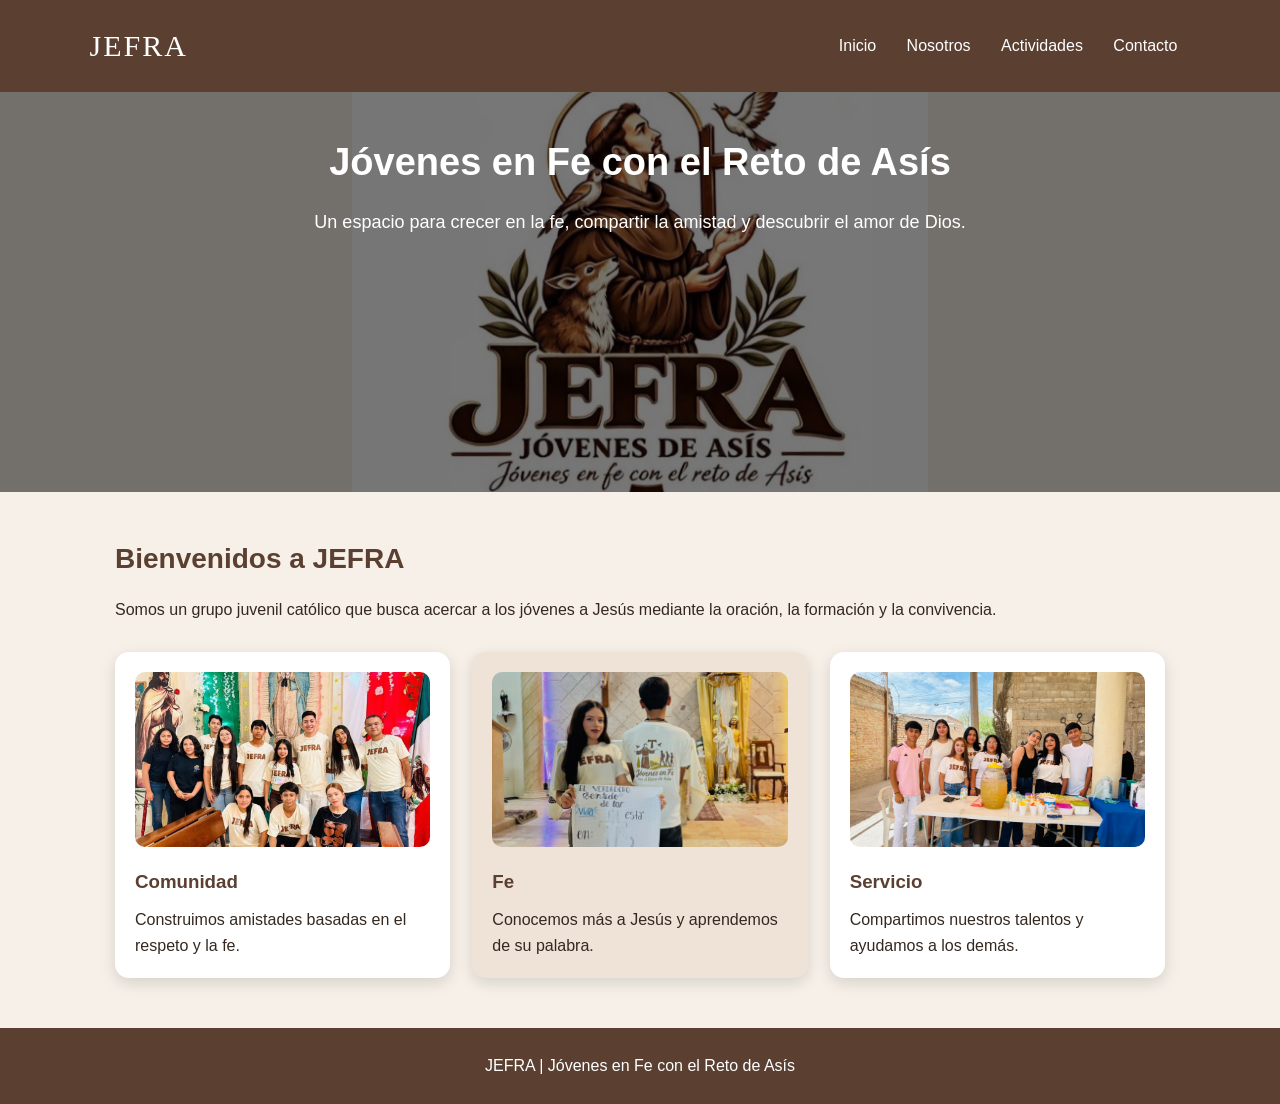
<file: index.html>
<!DOCTYPE html>

<html lang="es">

<head>

    <meta charset="UTF-8">

    <meta name="viewport" content="width=device-width, initial-scale=1.0">

    <title>JEFRA | Inicio</title>

    <link rel="stylesheet" href="estilos.css">

</head>

<body>

<header>

    <div class="logo">JEFRA</div>

    <nav>

        <a href="index.html">Inicio</a>

        <a href="nosotros.html">Nosotros</a>

        <a href="actividades.html">Actividades</a>

        <a href="contacto.html">Contacto</a>

    </nav>

</header>

<section class="hero">

    <h1>Jóvenes en Fe con el Reto de Asís</h1>

    <p>Un espacio para crecer en la fe, compartir la amistad y descubrir el amor de Dios.</p>

</section>

<main class="contenedor">

    <h2>Bienvenidos a JEFRA</h2>

    <p>Somos un grupo juvenil católico que busca acercar a los jóvenes a Jesús mediante la oración, la formación y la convivencia.</p>

    <div class="tarjetas">

        <div class="tarjeta">

            <img src="Imagenes/Comunidad.jpg" alt="Jóvenes">

            <h3>Comunidad</h3>

            <p>Construimos amistades basadas en el respeto y la fe.</p>

        </div>

        <div class="tarjeta">

            <img src="Imagenes/fe.jpg" alt="Biblia">

            <h3>Fe</h3>

            <p>Conocemos más a Jesús y aprendemos de su palabra.</p>

        </div>

        <div class="tarjeta">

            <img src="Imagenes/servicio.jpg" alt="Grupo juvenil">

            <h3>Servicio</h3>

            <p>Compartimos nuestros talentos y ayudamos a los demás.</p>

        </div>

    </div>

</main>

<footer>

    <p>JEFRA | Jóvenes en Fe con el Reto de Asís</p>

</footer>

</body>

</html>
</file>
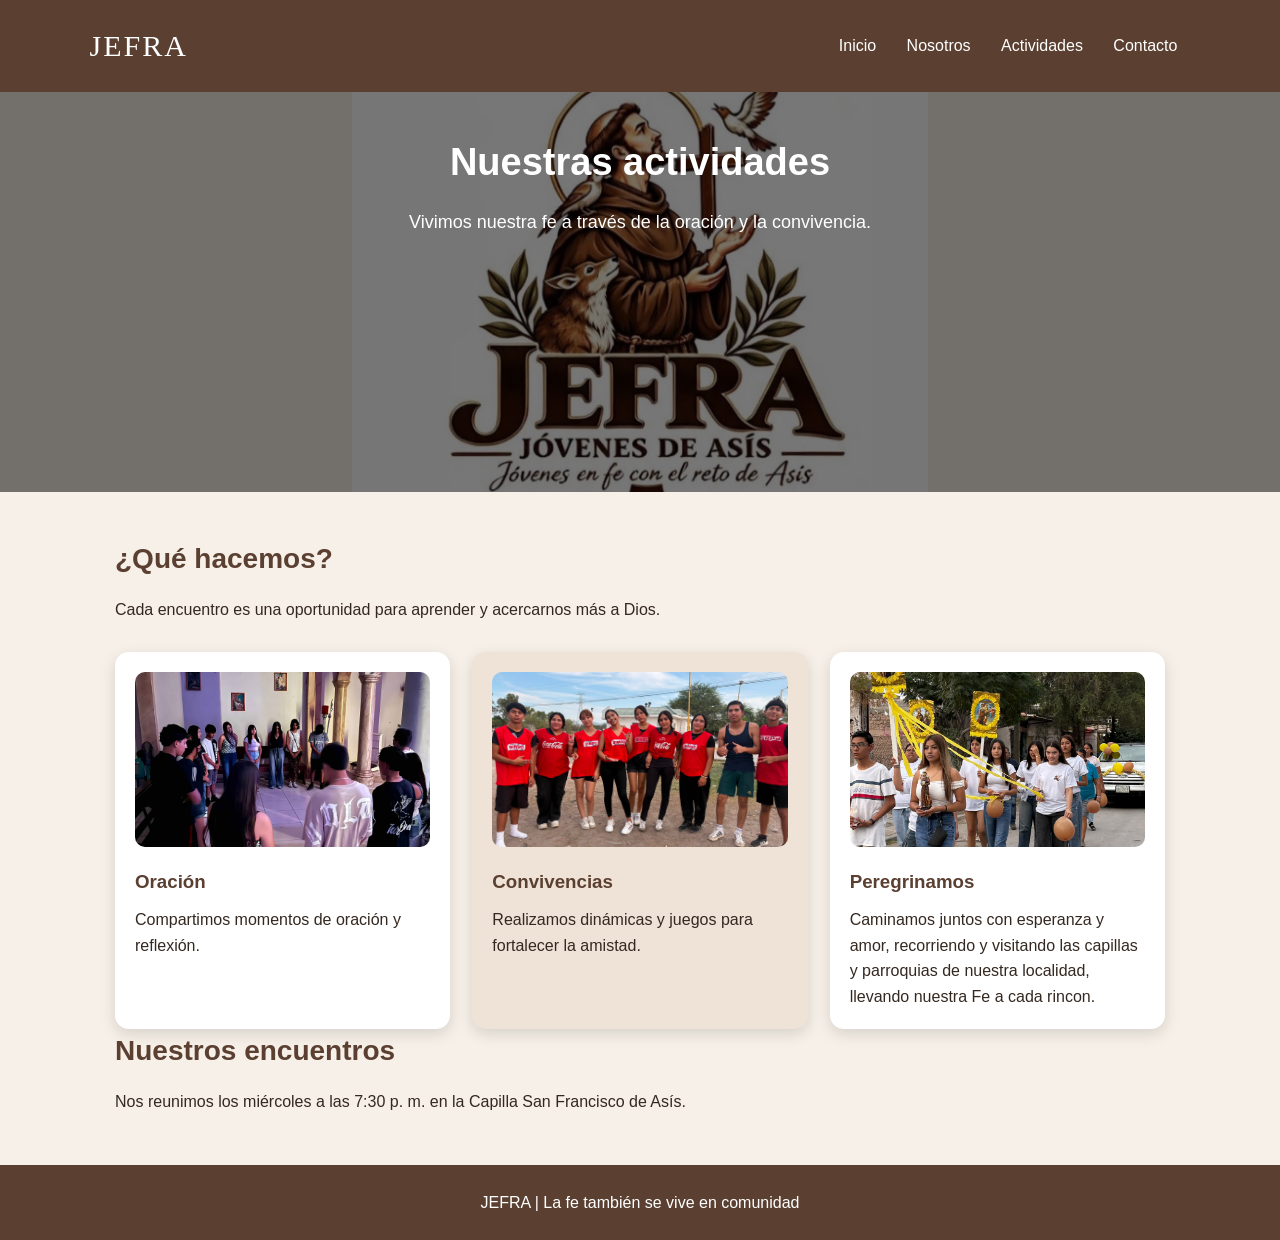
<file: actividades.html>
<!DOCTYPE html>

<html lang="es">

<head>

    <meta charset="UTF-8">

    <meta name="viewport" content="width=device-width, initial-scale=1.0">

    <title>JEFRA | Actividades</title>

    <link rel="stylesheet" href="estilos.css">

</head>

<body>

<header>

    <div class="logo">JEFRA</div>

    <nav>

        <a href="index.html">Inicio</a>

        <a href="nosotros.html">Nosotros</a>

        <a href="actividades.html">Actividades</a>

        <a href="contacto.html">Contacto</a>

    </nav>

</header>

<section class="hero">

    <h1>Nuestras actividades</h1>

    <p>Vivimos nuestra fe a través de la oración y la convivencia.</p>

</section>

<main class="contenedor">

    <h2>¿Qué hacemos?</h2>

    <p>Cada encuentro es una oportunidad para aprender y acercarnos más a Dios.</p>

    <div class="tarjetas">

        <div class="tarjeta">

            <img src="Imagenes/Oracion.jpg" alt="Oración">

            <h3>Oración</h3>

            <p>Compartimos momentos de oración y reflexión.</p>

        </div>

        <div class="tarjeta">

            <img src="Imagenes/convivencia.jpg" alt="Convivencia">

            <h3>Convivencias</h3>

            <p>Realizamos dinámicas y juegos para fortalecer la amistad.</p>

        </div>

        <div class="tarjeta">

            <img src="Imagenes/peregrinaciones.jpg" alt="Servicio">

            <h3>Peregrinamos</h3>

            <p>Caminamos juntos con esperanza y amor, recorriendo y visitando
                las capillas y parroquias de nuestra localidad, llevando nuestra Fe
                a cada rincon.
            </p>

        </div>

    </div>

    <h2>Nuestros encuentros</h2>

    <p>Nos reunimos los miércoles a las 7:30 p. m. en la Capilla San Francisco de Asís.</p>

</main>

<footer>

    <p>JEFRA | La fe también se vive en comunidad</p>

</footer>

</body>

</html>
</file>
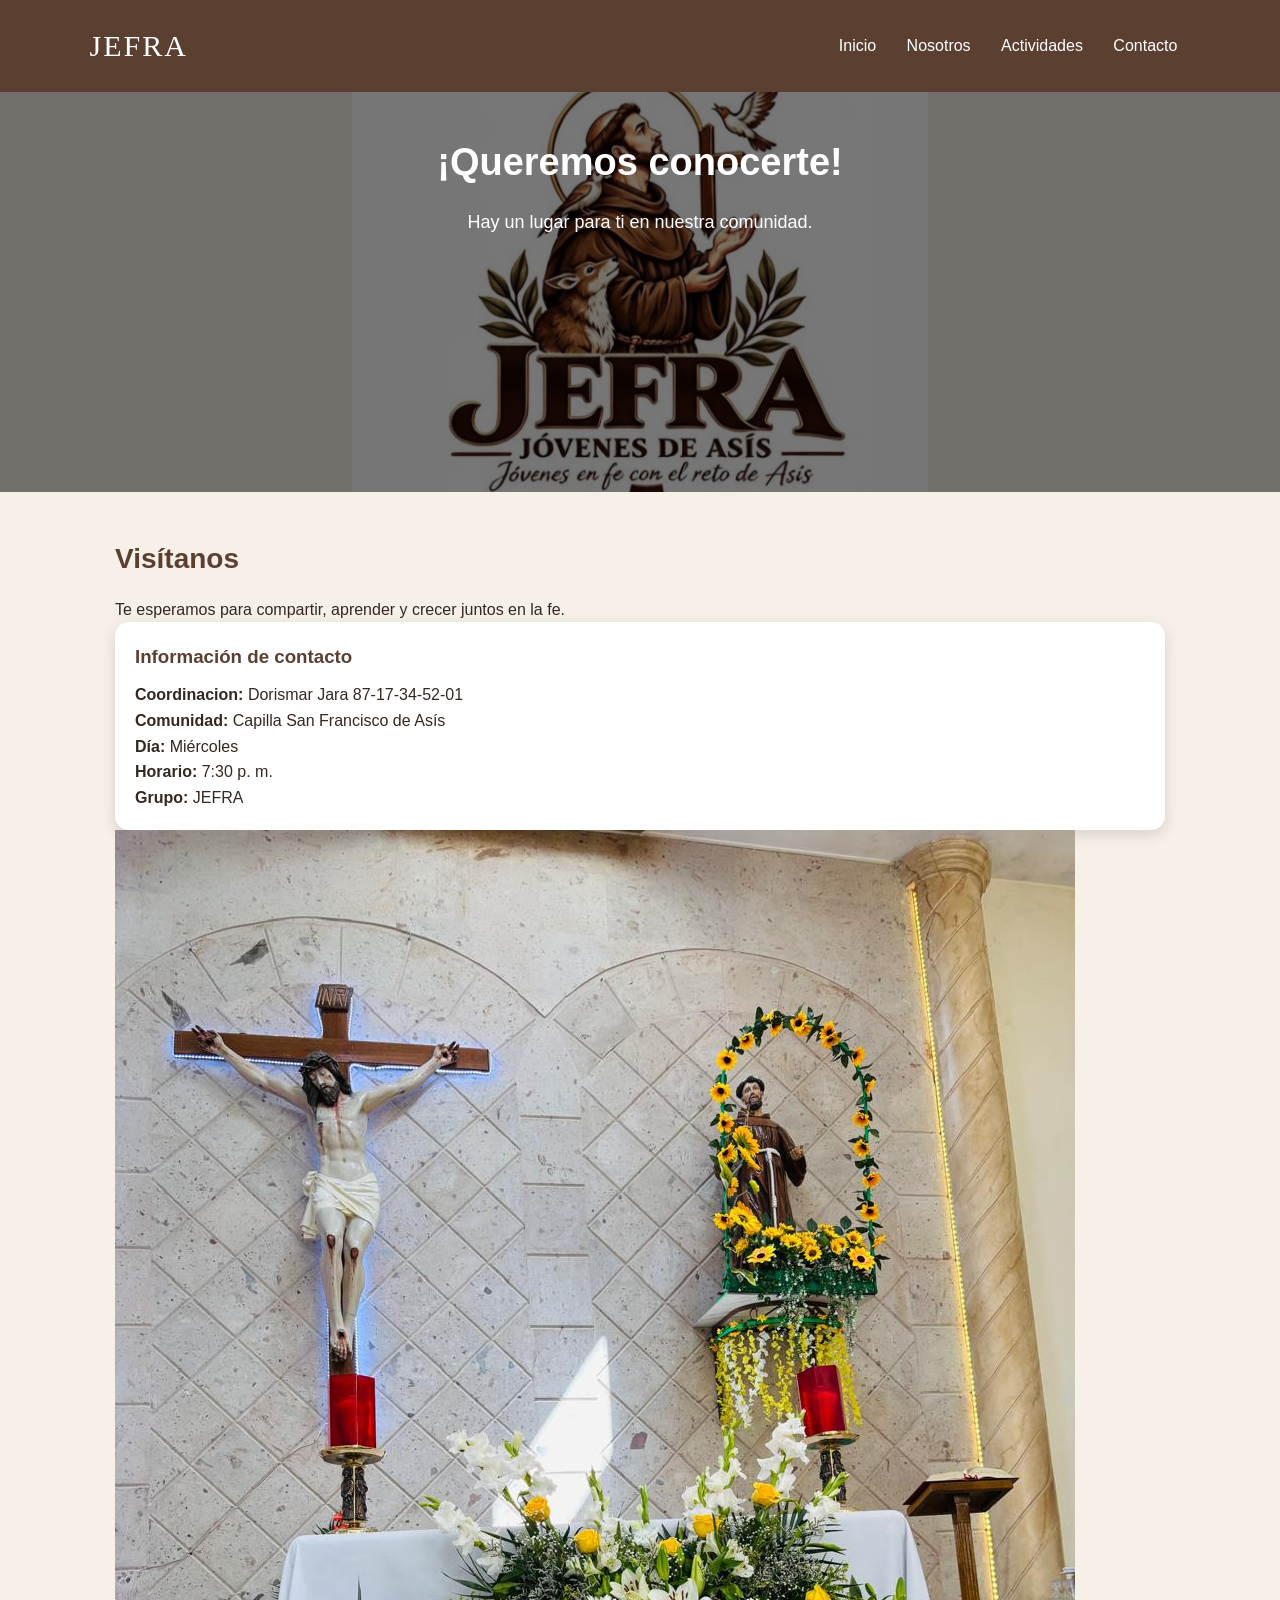
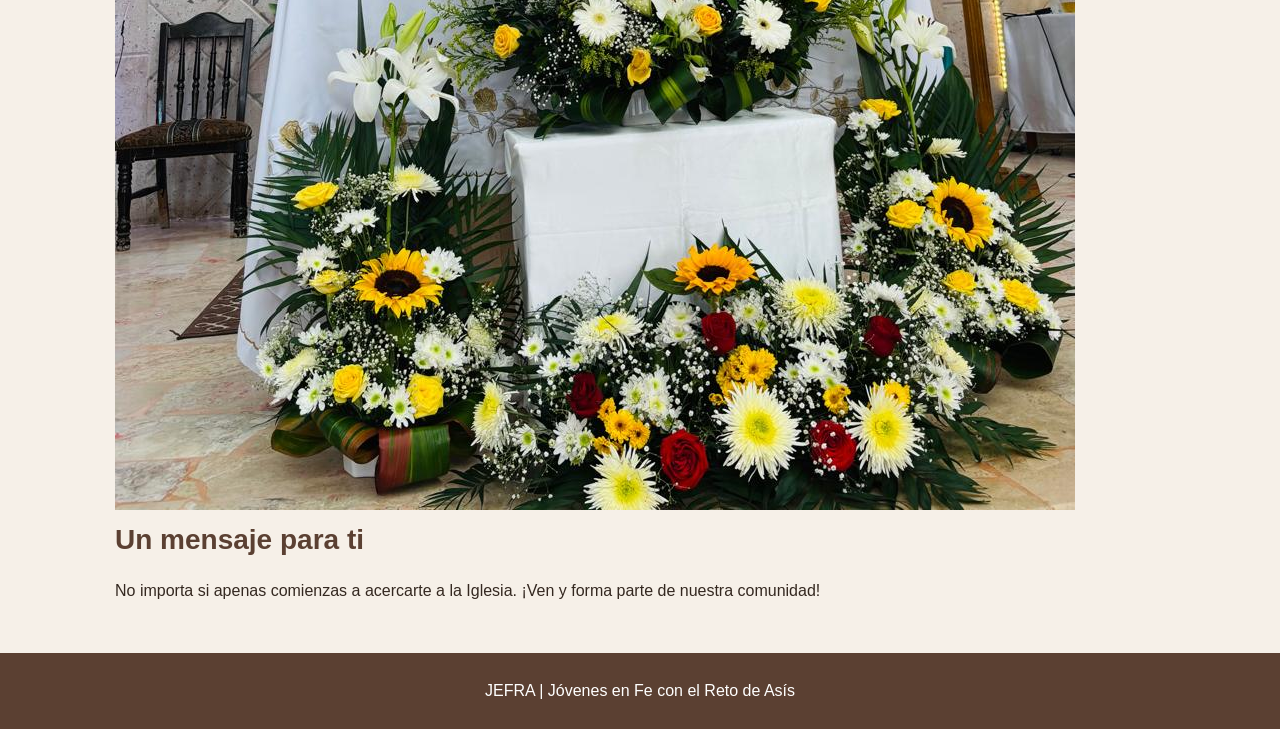
<file: contacto.html>
<!DOCTYPE html>

<html lang="es">

<head>

    <meta charset="UTF-8">

    <meta name="viewport" content="width=device-width, initial-scale=1.0">

    <title>JEFRA | Contacto</title>

    <link rel="stylesheet" href="estilos.css">

</head>

<body>

<header>

    <div class="logo">JEFRA</div>

    <nav>

        <a href="index.html">Inicio</a>

        <a href="nosotros.html">Nosotros</a>

        <a href="actividades.html">Actividades</a>

        <a href="contacto.html">Contacto</a>

    </nav>

</header>

<section class="hero">

    <h1>¡Queremos conocerte!</h1>

    <p>Hay un lugar para ti en nuestra comunidad.</p>

</section>

<main class="contenedor">

    <h2>Visítanos</h2>

    <p>Te esperamos para compartir, aprender y crecer juntos en la fe.</p>

    <div class="tarjeta">

        <h3>Información de contacto</h3>

        <p><strong>Coordinacion:</strong> Dorismar Jara 87-17-34-52-01 </p>
        <p><strong>Comunidad:</strong> Capilla San Francisco de Asís</p>

        <p><strong>Día:</strong> Miércoles</p>

        <p><strong>Horario:</strong> 7:30 p. m.</p>

        <p><strong>Grupo:</strong> JEFRA</p>

    </div>
       <img src="Imagenes/iglesia.jpg" alt="iglesia">

    
    <h2>Un mensaje para ti</h2>

    <p>No importa si apenas comienzas a acercarte a la Iglesia. ¡Ven y forma parte de nuestra comunidad!</p>

</main>

<footer>

    <p>JEFRA | Jóvenes en Fe con el Reto de Asís</p>

</footer>

</body>

</html>
</file>
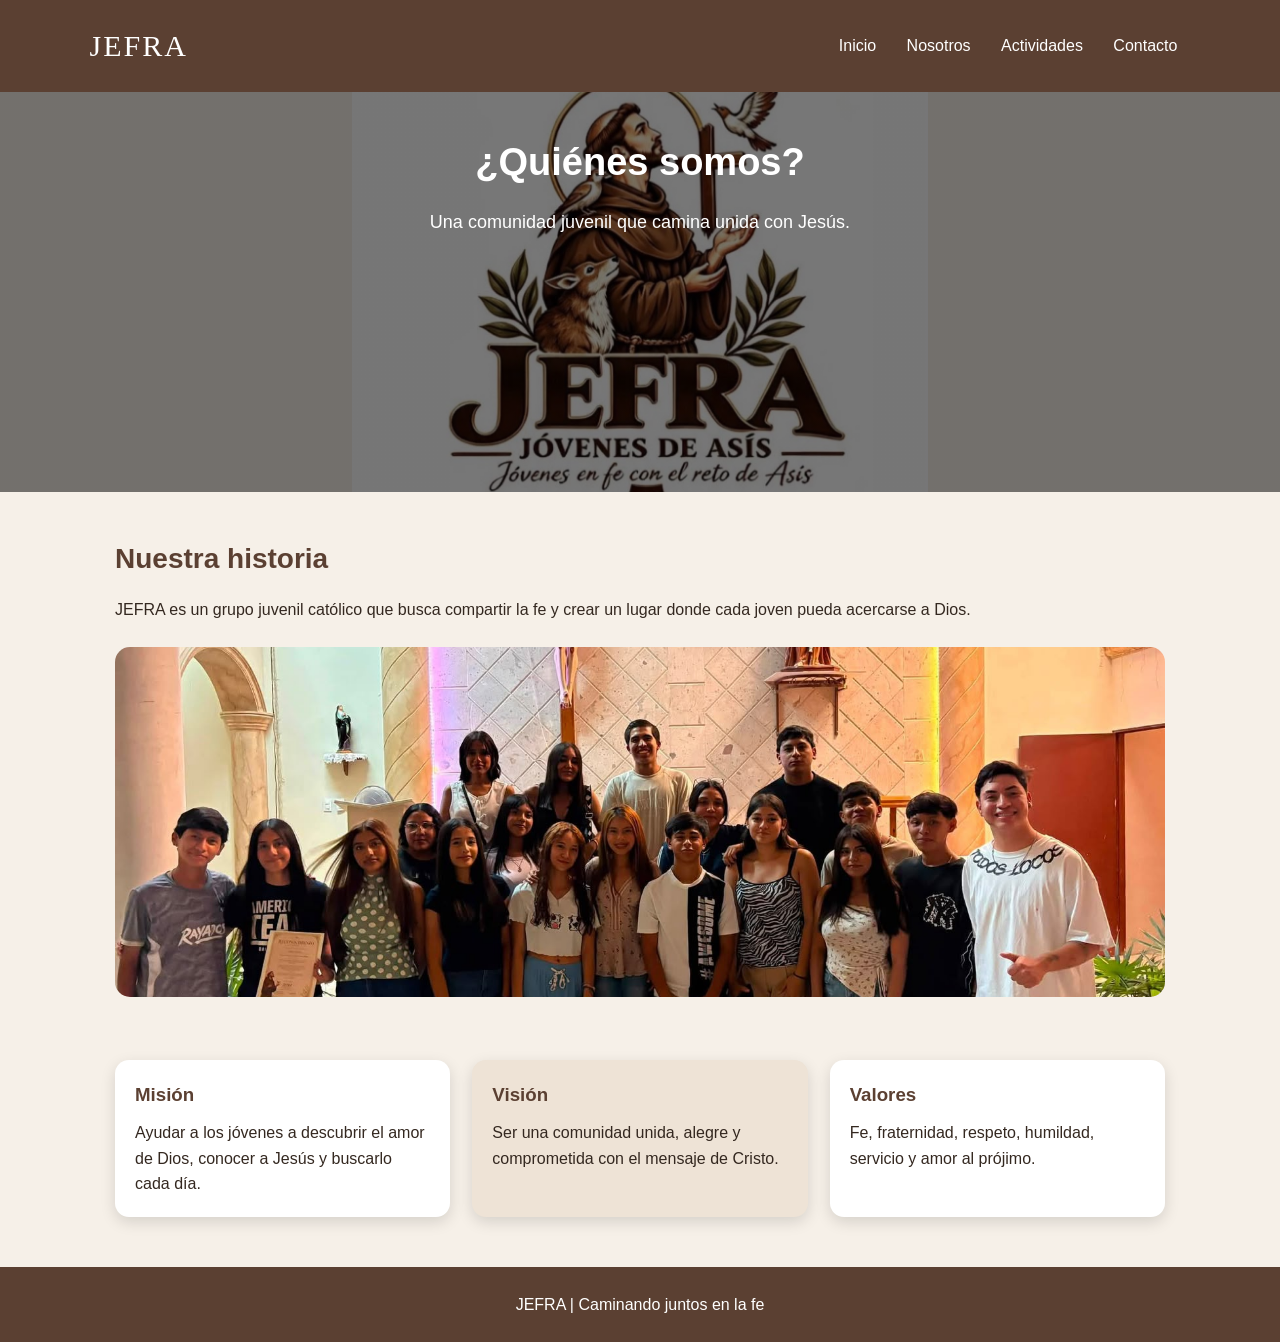
<file: nosotros.html>
<!DOCTYPE html>

<html lang="es">

<head>

    <meta charset="UTF-8">

    <meta name="viewport" content="width=device-width, initial-scale=1.0">

    <title>JEFRA | Nosotros</title>

    <link rel="stylesheet" href="estilos.css">

</head>

<body>

<header>

    <div class="logo">JEFRA</div>

    <nav>

        <a href="index.html">Inicio</a>

        <a href="nosotros.html">Nosotros</a>

        <a href="actividades.html">Actividades</a>

        <a href="contacto.html">Contacto</a>

    </nav>

</header>

<section class="hero">

    <h1>¿Quiénes somos?</h1>

    <p>Una comunidad juvenil que camina unida con Jesús.</p>

</section>

<main class="contenedor">

    <h2>Nuestra historia</h2>

    <p>JEFRA es un grupo juvenil católico que busca compartir la fe y crear un lugar donde cada joven pueda acercarse a Dios.</p>

    <img class="imagen" src="Imagenes/historia.jpg" alt="Iglesia">

    <div class="tarjetas">

        <div class="tarjeta">

            <h3>Misión</h3>

            <p>Ayudar a los jóvenes a descubrir el amor de Dios, conocer a Jesús y buscarlo cada día.</p>

        </div>

        <div class="tarjeta">

            <h3>Visión</h3>

            <p>Ser una comunidad unida, alegre y comprometida con el mensaje de Cristo.</p>

        </div>

        <div class="tarjeta">

            <h3>Valores</h3>

            <p>Fe, fraternidad, respeto, humildad, servicio y amor al prójimo.</p>

        </div>

    </div>

</main>

<footer>

    <p>JEFRA | Caminando juntos en la fe</p>

</footer>

</body>

</html>
</file>
<file: estilos.css>
* {

    margin: 0;

    padding: 0;

    box-sizing: border-box;

}

body {

    font-family: Arial, sans-serif;

    background-color: #f6f0e8;

    color: #342820;

    line-height: 1.6;

}

header {

    background-color: #5b4032;

    color: white;

    padding: 22px 7%;

    display: flex;

    justify-content: space-between;

    align-items: center;

    flex-wrap: wrap;

}

.logo {

    font-family: Georgia, serif;

    font-size: 30px;

    letter-spacing: 2px;

}

nav a {

    color: white;

    text-decoration: none;

    padding: 10px 13px;

    border-radius: 20px;

    transition: 0.3s;

}

/* Pseudoclase hover */

nav a:hover {

    background-color: #e7d8c7;

    color: #5b4032;

}

.hero {

    background: linear-gradient(#0008, #0008),
    url("Imagenes/Logo.jpg") center/contain no-repeat;
    color: white;
    text-align: center;
    padding: 40px 20px;
    min-height: 400px;
    background-size: auto, 45% ;
    background-position: center;
    background-repeat: no-repeat;

}

.hero h1 {

    font-size: 38px;

    margin-bottom: 15px;

}

.hero p {

    font-size: 18px;

}

.contenedor {

    width: 85%;

    max-width: 1050px;

    margin: 45px auto;

}

h2 {

    color: #5b4032;

    margin-bottom: 15px;

    font-size: 28px;

}

h3 {

    color: #5b4032;

    margin-bottom: 10px;

}

.tarjetas {

    display: grid;

    grid-template-columns: repeat(auto-fit, minmax(220px, 1fr));

    gap: 22px;

    margin-top: 30px;

}

.tarjeta {

    background-color: white;

    padding: 20px;

    border-radius: 14px;

    box-shadow: 0 5px 15px #0002;

    transition: 0.3s;

}

/* Efecto al pasar el cursor */

.tarjeta:hover {

    transform: translateY(-6px);

}

/* Pseudoclase nth-child */

.tarjeta:nth-child(even) {

    background-color: #eee3d6;

}

.tarjeta img {

    width: 100%;

    height: 175px;

    object-fit: cover;

    border-radius: 10px;

    margin-bottom: 12px;

}

.imagen {

    width: 100%;

    max-height: 350px;

    object-fit: cover;

    border-radius: 15px;

    margin: 25px 0;

}

footer {

    background-color: #5b4032;

    color: white;

    text-align: center;

    padding: 25px;

    margin-top: 50px;

}

@media (max-width: 650px) {

    header {

        flex-direction: column;

        gap: 15px;

    }

    .hero h1 {

        font-size: 28px;

    }

    .contenedor {

        width: 90%;

    }

}
</file>
